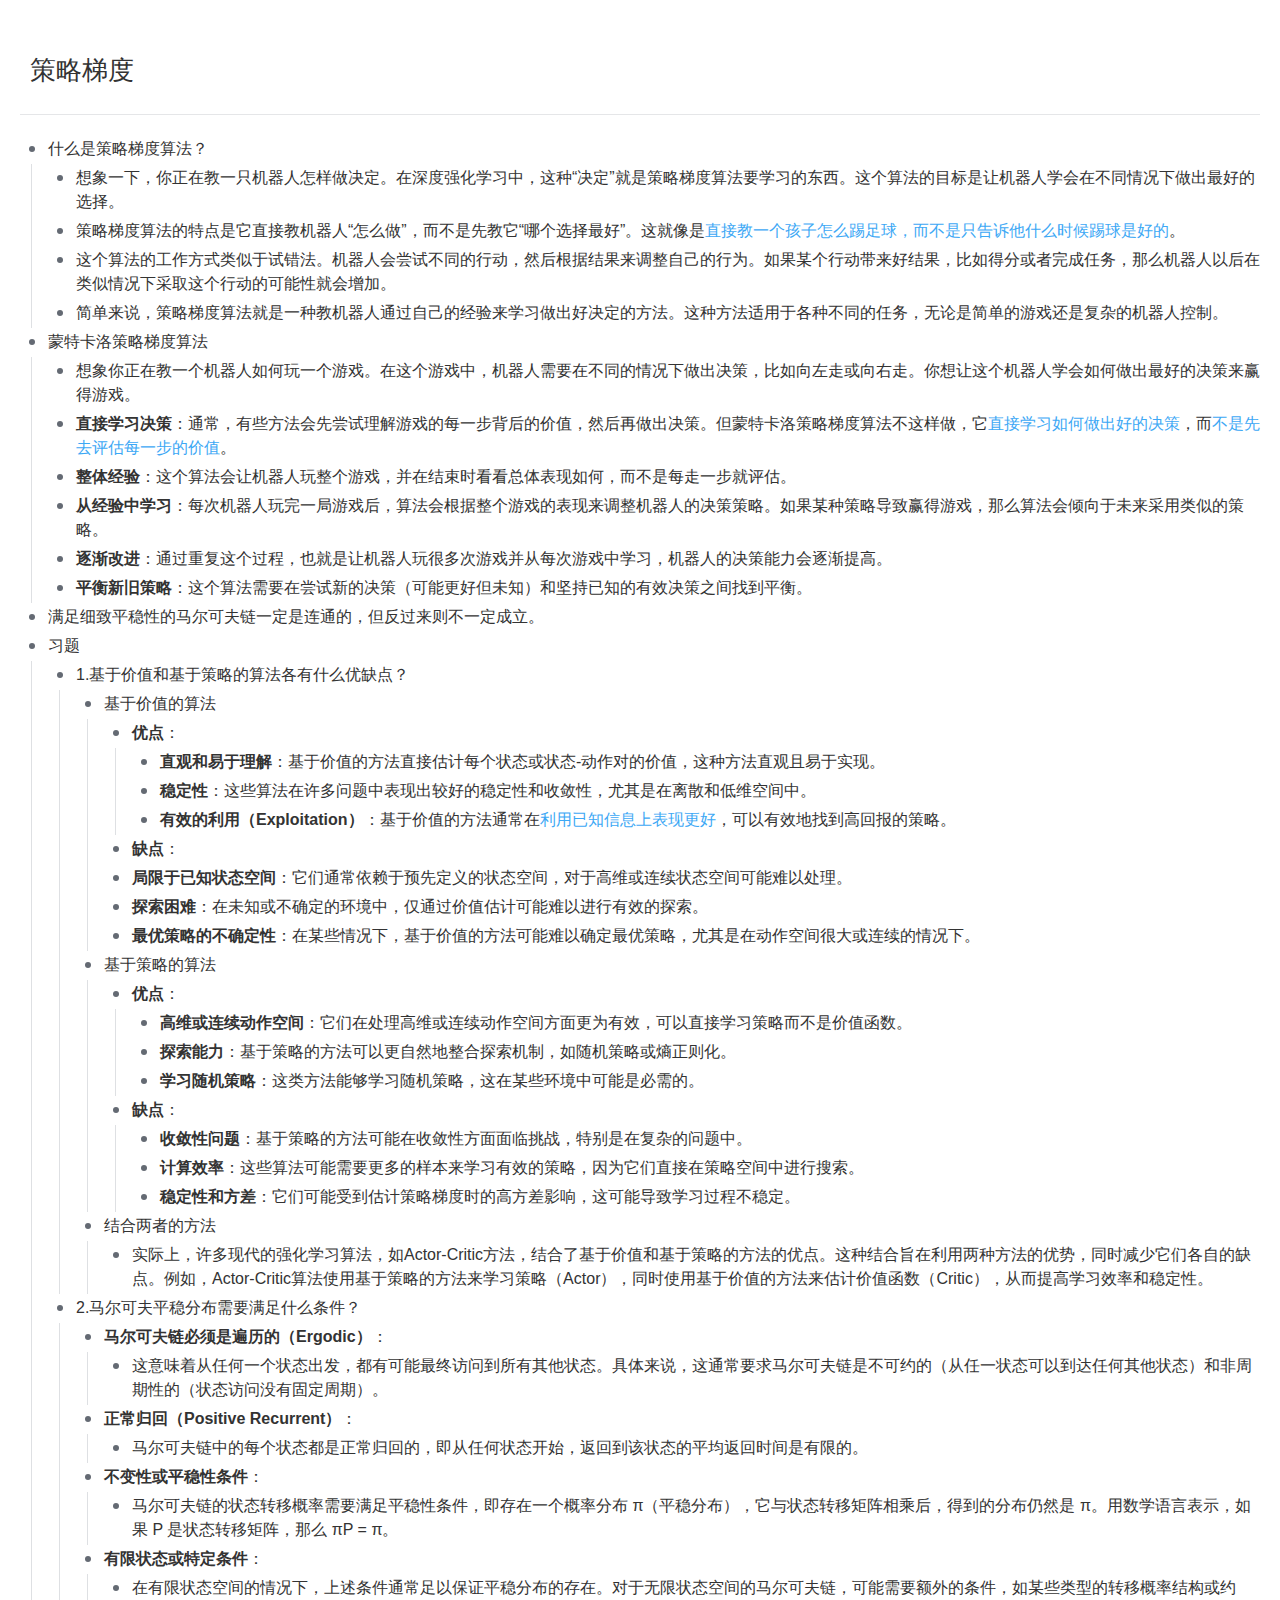
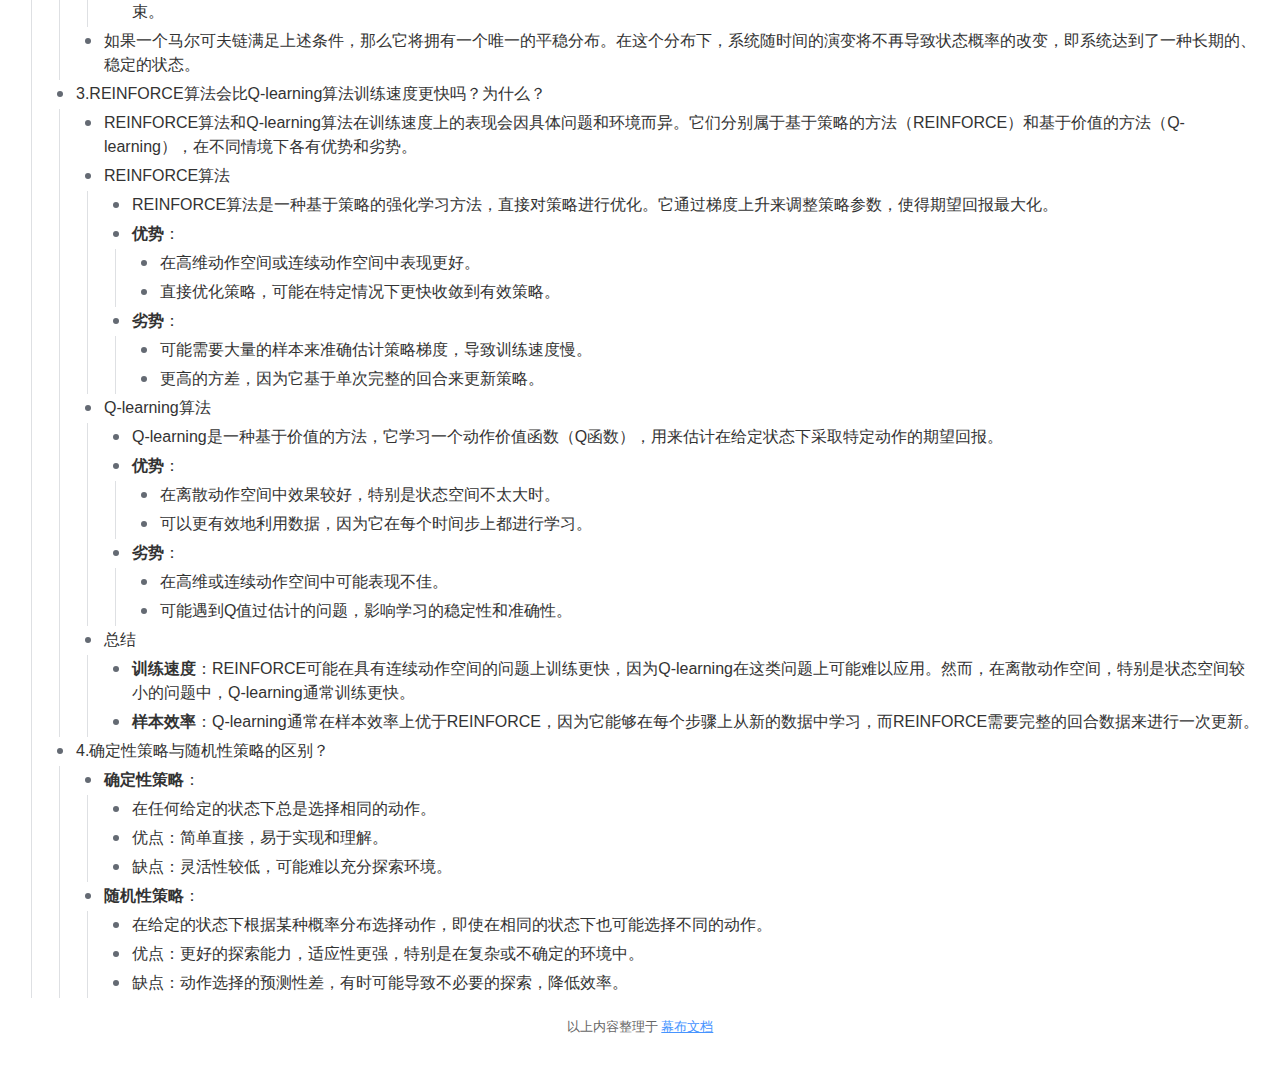
<file: 策略梯度.html>
<!DOCTYPE html>
    <html>
      <head>
        <meta charset="utf-8" />
        <meta content="IE=edge" http-equiv="X-UA-Compatible" />
        <meta http-equiv="Content-Type" content="text/html; charset=utf-8" />
        <meta content="width=device-width, initial-scale=1, maximum-scale=1" name="viewport" />
        <title>策略梯度</title>

        <style>
          html {
            margin: 0;
            padding: 0;
          }

          @font-face {
  font-family: 'mm-iconfont';
  src: url('[data-uri]') format('woff2'),
      url('[data-uri]') format('woff');
  font-weight: normal;
  font-style: normal;
  font-display: swap;
}

.mm-iconfont::before {
  font-family: 'mm-iconfont', sans-serif !important;
  font-size: 16px;
  font-style: normal;
  -webkit-font-smoothing: antialiased;
  -moz-osx-font-smoothing: grayscale;
}

          .mention[data-type='1']::before,
          .mention[data-type='3']::before,
          .mention[data-type='8']::before,
          .mention[data-type='11']::before,
          .mention[data-type='12']::before,
          .mention[data-type='15']::before,
          .mention[data-type='16']::before {
            content: '\e62f';
            display: inline-block;
            vertical-align: middle;
            margin-top: -4px;
            font-size: inherit;
          }
          .mention[data-type='3']::before {
            content: '\e62c';
          }
          .mention[data-type='8']::before {
            content: '\e62d';
          }
          .mention[data-type='11']::before {
            content: '\e62b';
          }
          .mention[data-type='12']::before {
            content: '\e62a';
          }
          .mention[data-type='15']::before {
            content: '\e62e';
          }
          .mention[data-type='22']::before {
            content: '\e602';
          }

          body {
            margin: 50px 20px;
            padding: 0;
            color: #333;
            font-family: 'Source Sans Pro', -apple-system, BlinkMacSystemFont, 'PingFang SC',
                  Helvetica, Arial, 'Microsoft YaHei', 微软雅黑, 黑体, Heiti, sans-serif,
                  SimSun, 宋体, serif,
                  'Apple Color Emoji', 'Segoe UI Emoji', 'Segoe UI Symbol', 'Noto Color Emoji';
          }

          body.narrow {
            max-width: 790px;
            margin-left: auto;
            margin-right: auto;
            padding-left: 20px;
            padding-right: 20px;
          }

          .title {
            min-height: 40px;
            padding-left: 10px;
            padding-bottom: 24px;
            margin-bottom: 20px;
            line-height: 40px;
            font-size: 26px;
            font-weight: 500;
            border-bottom: 1px solid #e5e6e8;
          }

          .node-list {
            margin: 0 0 0 28px;
            padding: 0;
            list-style: none;
          }

          .node {
            position: relative;
          }

          .node.drill-node > .content {
            margin-bottom: 15px;
            font-size: 20px;
            line-height: 28px;
          }

          .node.drill-node > .note {
            margin-bottom: 10px;
          }

          .content {
            min-height: 24px;
            padding-top: 2px;
            padding-bottom: 3px;
            line-height: 24px;
            font-size: 16px;
          }

          .note {
            position: relative;
            padding-bottom: 2px;
            line-height: 22px;
            font-size: 14px;
            color: #888;
            white-space: pre-wrap;
          }

          .content > *,
          .note > * {
            padding-top: 2px;
            padding-bottom: 2px;
          }

          .note:empty {
            padding-bottom: 0;
          }

          .node.finished .content,
          .node.finished .note {
            opacity: 0.5;
          }

          .node.finished > .content {
            text-decoration: line-through;
          }

          .heading1 > .content {
            min-height: 34px;
            line-height: 34px;
            font-size: 24px;
            font-weight: 500;
          }

          .heading2 > .content {
            min-height: 30px;
            line-height: 30px;
            font-size: 21px;
            font-weight: 500;
          }

          .heading3 > .content {
            min-height: 27px;
            line-height: 27px;
            font-size: 19px;
            font-weight: 500;
          }

          .mention {
            padding-left: 2px;
            padding-right: 2px;
            color: #5856d5;
            word-break: break-all;
            text-decoration: none;
          }

          .content-link {
            color: unset;
            opacity: 0.6;
            word-break: break-all;
          }

          .tag {
            text-decoration: underline;
            opacity: 0.6;
          }

          .bold {
            font-weight: bold;
          }

          .italic {
            font-style: italic;
          }

          .underline {
            text-decoration: underline;
          }

          .content .highlight-red,
          .highlight-red > .content > * {
            background-color: #fbbfbc;
          }

          .content .highlight-yellow,
          .highlight-yellow > .content > * {
            background-color: #f8e6ab;
          }

          .content .highlight-blue,
          .highlight-blue > .content > * {
            background-color: #bacefd;
          }

          .content .highlight-cyan,
          .highlight-cyan > .content > * {
            background-color: #a9efe6;
          }

          .content .highlight-pink,
          .highlight-pink > .content > * {
            background-color: #fdddef;
          }

          .content .highlight-olive,
          .highlight-olive > .content > * {
            background-color: #bbbfc4;
          }

          .content .highlight-grey,
          .highlight-grey > .content > * {
            background-color: #bbbfc4;
          }

          .text-color-red {
            color: #dc2d1e;
          }

          .text-color-yellow {
            color: #ffaf38;
          }

          .text-color-green {
            color: #75c940;
          }

          .text-color-blue {
            color: #3da8f5;
          }

          .text-color-purple {
            color: #797ec9;
          }

          .bullet {
            position: absolute;
            left: -25px;
            top: 5px;
            width: 18px;
            height: 18px;
            border-radius: 9px;
          }

          .node.collapsed > .bullet {
            background-color: #dee0e3;
          }

          .heading1 > .bullet {
            top: 10px;
          }

          .heading2 > .bullet {
            top: 8px;
          }

          .heading3 > .bullet {
            top: 6px;
          }

          .bullet-dot {
            position: absolute;
            left: 6px;
            top: 6px;
            width: 6px;
            height: 6px;
            background-color: rgb(100, 106, 115);
            border-radius: 3px;
          }

          .image-list {
            position: relative;
            margin: 0;
            padding: 0;
            list-style: none;
          }

          .image-item {
            padding-top: 2px;
            padding-bottom: 8px;
          }

          .image {
            display: block;
            max-width: 100%;
          }

          .children {
            position: relative;
          }

          .note::before,
          .image-list::before,
          .children::before {
            content: "";
            position: absolute;
            top: 0;
            left: -17px;
            width: 1px;
            height: 100%;
            background-color: #dee0e3;
          }

          .node.drill-node > .note::before,
          .node.drill-node > .image-list::before,
          .node.drill-node > .children::before,
          body.noline .note::before,
          body.noline .image-list::before,
          body.noline .children::before {
            display: none;
          }

          .node.drill-node > .note,
          .node.drill-node > .content,
          .node.drill-node > .image-list,
          .node.drill-node > .children {
            margin-left: 10px;
          }

          body.noline .node-list {
            margin-right: 20px;
          }

          .publish {
            margin-top: 20px;
            text-align: center;
            font-size: 13px;
            color: #666;
          }

          .publish-link {
            color: #4694FF;
          }

          .node .mention.mm-iconfont::before {
            content: '\e601';
          }

          .node .mention.mm-iconfont {
             color: #5856d5;
          }

          @media print {
            body {
              margin-top: 0;
              margin-bottom: 0;
            }
          }

          @page {
            margin-left: 0.25in;
            margin-right: 0.25in;
            margin-top: 0.5in;
            margin-bottom: 0.5in;
          }
        </style>
        <style>
        @font-face{font-family:KaTeX_AMS;src:url(fonts/KaTeX_AMS-Regular.woff2) format("woff2"),url(fonts/KaTeX_AMS-Regular.woff) format("woff"),url(fonts/KaTeX_AMS-Regular.ttf) format("truetype");font-weight:400;font-style:normal}@font-face{font-family:KaTeX_Caligraphic;src:url(fonts/KaTeX_Caligraphic-Bold.woff2) format("woff2"),url(fonts/KaTeX_Caligraphic-Bold.woff) format("woff"),url(fonts/KaTeX_Caligraphic-Bold.ttf) format("truetype");font-weight:700;font-style:normal}@font-face{font-family:KaTeX_Caligraphic;src:url(fonts/KaTeX_Caligraphic-Regular.woff2) format("woff2"),url(fonts/KaTeX_Caligraphic-Regular.woff) format("woff"),url(fonts/KaTeX_Caligraphic-Regular.ttf) format("truetype");font-weight:400;font-style:normal}@font-face{font-family:KaTeX_Fraktur;src:url(fonts/KaTeX_Fraktur-Bold.woff2) format("woff2"),url(fonts/KaTeX_Fraktur-Bold.woff) format("woff"),url(fonts/KaTeX_Fraktur-Bold.ttf) format("truetype");font-weight:700;font-style:normal}@font-face{font-family:KaTeX_Fraktur;src:url(fonts/KaTeX_Fraktur-Regular.woff2) format("woff2"),url(fonts/KaTeX_Fraktur-Regular.woff) format("woff"),url(fonts/KaTeX_Fraktur-Regular.ttf) format("truetype");font-weight:400;font-style:normal}@font-face{font-family:KaTeX_Main;src:url(fonts/KaTeX_Main-Bold.woff2) format("woff2"),url(fonts/KaTeX_Main-Bold.woff) format("woff"),url(fonts/KaTeX_Main-Bold.ttf) format("truetype");font-weight:700;font-style:normal}@font-face{font-family:KaTeX_Main;src:url(fonts/KaTeX_Main-BoldItalic.woff2) format("woff2"),url(fonts/KaTeX_Main-BoldItalic.woff) format("woff"),url(fonts/KaTeX_Main-BoldItalic.ttf) format("truetype");font-weight:700;font-style:italic}@font-face{font-family:KaTeX_Main;src:url(fonts/KaTeX_Main-Italic.woff2) format("woff2"),url(fonts/KaTeX_Main-Italic.woff) format("woff"),url(fonts/KaTeX_Main-Italic.ttf) format("truetype");font-weight:400;font-style:italic}@font-face{font-family:KaTeX_Main;src:url(fonts/KaTeX_Main-Regular.woff2) format("woff2"),url(fonts/KaTeX_Main-Regular.woff) format("woff"),url(fonts/KaTeX_Main-Regular.ttf) format("truetype");font-weight:400;font-style:normal}@font-face{font-family:KaTeX_Math;src:url(fonts/KaTeX_Math-BoldItalic.woff2) format("woff2"),url(fonts/KaTeX_Math-BoldItalic.woff) format("woff"),url(fonts/KaTeX_Math-BoldItalic.ttf) format("truetype");font-weight:700;font-style:italic}@font-face{font-family:KaTeX_Math;src:url(fonts/KaTeX_Math-Italic.woff2) format("woff2"),url(fonts/KaTeX_Math-Italic.woff) format("woff"),url(fonts/KaTeX_Math-Italic.ttf) format("truetype");font-weight:400;font-style:italic}@font-face{font-family:"KaTeX_SansSerif";src:url(fonts/KaTeX_SansSerif-Bold.woff2) format("woff2"),url(fonts/KaTeX_SansSerif-Bold.woff) format("woff"),url(fonts/KaTeX_SansSerif-Bold.ttf) format("truetype");font-weight:700;font-style:normal}@font-face{font-family:"KaTeX_SansSerif";src:url(fonts/KaTeX_SansSerif-Italic.woff2) format("woff2"),url(fonts/KaTeX_SansSerif-Italic.woff) format("woff"),url(fonts/KaTeX_SansSerif-Italic.ttf) format("truetype");font-weight:400;font-style:italic}@font-face{font-family:"KaTeX_SansSerif";src:url(fonts/KaTeX_SansSerif-Regular.woff2) format("woff2"),url(fonts/KaTeX_SansSerif-Regular.woff) format("woff"),url(fonts/KaTeX_SansSerif-Regular.ttf) format("truetype");font-weight:400;font-style:normal}@font-face{font-family:KaTeX_Script;src:url(fonts/KaTeX_Script-Regular.woff2) format("woff2"),url(fonts/KaTeX_Script-Regular.woff) format("woff"),url(fonts/KaTeX_Script-Regular.ttf) format("truetype");font-weight:400;font-style:normal}@font-face{font-family:KaTeX_Size1;src:url(fonts/KaTeX_Size1-Regular.woff2) format("woff2"),url(fonts/KaTeX_Size1-Regular.woff) format("woff"),url(fonts/KaTeX_Size1-Regular.ttf) format("truetype");font-weight:400;font-style:normal}@font-face{font-family:KaTeX_Size2;src:url(fonts/KaTeX_Size2-Regular.woff2) format("woff2"),url(fonts/KaTeX_Size2-Regular.woff) format("woff"),url(fonts/KaTeX_Size2-Regular.ttf) format("truetype");font-weight:400;font-style:normal}@font-face{font-family:KaTeX_Size3;src:url(fonts/KaTeX_Size3-Regular.woff2) format("woff2"),url(fonts/KaTeX_Size3-Regular.woff) format("woff"),url(fonts/KaTeX_Size3-Regular.ttf) format("truetype");font-weight:400;font-style:normal}@font-face{font-family:KaTeX_Size4;src:url(fonts/KaTeX_Size4-Regular.woff2) format("woff2"),url(fonts/KaTeX_Size4-Regular.woff) format("woff"),url(fonts/KaTeX_Size4-Regular.ttf) format("truetype");font-weight:400;font-style:normal}@font-face{font-family:KaTeX_Typewriter;src:url(fonts/KaTeX_Typewriter-Regular.woff2) format("woff2"),url(fonts/KaTeX_Typewriter-Regular.woff) format("woff"),url(fonts/KaTeX_Typewriter-Regular.ttf) format("truetype");font-weight:400;font-style:normal}.katex{font:normal 1.21em KaTeX_Main,Times New Roman,serif;line-height:1.2;text-indent:0;text-rendering:auto;border-color:currentColor}.katex *{-ms-high-contrast-adjust:none!important}.katex .katex-version:after{content:"0.12.0"}.katex .katex-mathml{position:absolute;clip:rect(1px,1px,1px,1px);padding:0;border:0;height:1px;width:1px;overflow:hidden}.katex .katex-html>.newline{display:block}.katex .base{position:relative;white-space:nowrap;width:min-content}.katex .base,.katex .strut{display:inline-block}.katex .textbf{font-weight:700}.katex .textit{font-style:italic}.katex .textrm{font-family:KaTeX_Main}.katex .textsf{font-family:KaTeX_SansSerif}.katex .texttt{font-family:KaTeX_Typewriter}.katex .mathnormal{font-family:KaTeX_Math;font-style:italic}.katex .mathit{font-family:KaTeX_Main;font-style:italic}.katex .mathrm{font-style:normal}.katex .mathbf{font-family:KaTeX_Main;font-weight:700}.katex .boldsymbol{font-family:KaTeX_Math;font-weight:700;font-style:italic}.katex .amsrm,.katex .mathbb,.katex .textbb{font-family:KaTeX_AMS}.katex .mathcal{font-family:KaTeX_Caligraphic}.katex .mathfrak,.katex .textfrak{font-family:KaTeX_Fraktur}.katex .mathtt{font-family:KaTeX_Typewriter}.katex .mathscr,.katex .textscr{font-family:KaTeX_Script}.katex .mathsf,.katex .textsf{font-family:KaTeX_SansSerif}.katex .mathboldsf,.katex .textboldsf{font-family:KaTeX_SansSerif;font-weight:700}.katex .mathitsf,.katex .textitsf{font-family:KaTeX_SansSerif;font-style:italic}.katex .mainrm{font-family:KaTeX_Main;font-style:normal}.katex .vlist-t{display:inline-table;table-layout:fixed;border-collapse:collapse}.katex .vlist-r{display:table-row}.katex .vlist{display:table-cell;vertical-align:bottom;position:relative}.katex .vlist>span{display:block;height:0;position:relative}.katex .vlist>span>span{display:inline-block}.katex .vlist>span>.pstrut{overflow:hidden;width:0}.katex .vlist-t2{margin-right:-2px}.katex .vlist-s{display:table-cell;vertical-align:bottom;font-size:1px;width:2px;min-width:2px}.katex .vbox{-ms-flex-direction:column;flex-direction:column;align-items:baseline}.katex .hbox,.katex .vbox{display:-ms-inline-flexbox;display:inline-flex}.katex .hbox{-ms-flex-direction:row;flex-direction:row;width:100%}.katex .thinbox{display:inline-flex;flex-direction:row;width:0;max-width:0}.katex .msupsub{text-align:left}.katex .mfrac>span>span{text-align:center}.katex .mfrac .frac-line{display:inline-block;width:100%;border-bottom-style:solid}.katex .hdashline,.katex .hline,.katex .mfrac .frac-line,.katex .overline .overline-line,.katex .rule,.katex .underline .underline-line{min-height:1px}.katex .mspace{display:inline-block}.katex .clap,.katex .llap,.katex .rlap{width:0;position:relative}.katex .clap>.inner,.katex .llap>.inner,.katex .rlap>.inner{position:absolute}.katex .clap>.fix,.katex .llap>.fix,.katex .rlap>.fix{display:inline-block}.katex .llap>.inner{right:0}.katex .clap>.inner,.katex .rlap>.inner{left:0}.katex .clap>.inner>span{margin-left:-50%;margin-right:50%}.katex .rule{display:inline-block;border:0 solid;position:relative}.katex .hline,.katex .overline .overline-line,.katex .underline .underline-line{display:inline-block;width:100%;border-bottom-style:solid}.katex .hdashline{display:inline-block;width:100%;border-bottom-style:dashed}.katex .sqrt>.root{margin-left:.27777778em;margin-right:-.55555556em}.katex .fontsize-ensurer.reset-size1.size1,.katex .sizing.reset-size1.size1{font-size:1em}.katex .fontsize-ensurer.reset-size1.size2,.katex .sizing.reset-size1.size2{font-size:1.2em}.katex .fontsize-ensurer.reset-size1.size3,.katex .sizing.reset-size1.size3{font-size:1.4em}.katex .fontsize-ensurer.reset-size1.size4,.katex .sizing.reset-size1.size4{font-size:1.6em}.katex .fontsize-ensurer.reset-size1.size5,.katex .sizing.reset-size1.size5{font-size:1.8em}.katex .fontsize-ensurer.reset-size1.size6,.katex .sizing.reset-size1.size6{font-size:2em}.katex .fontsize-ensurer.reset-size1.size7,.katex .sizing.reset-size1.size7{font-size:2.4em}.katex .fontsize-ensurer.reset-size1.size8,.katex .sizing.reset-size1.size8{font-size:2.88em}.katex .fontsize-ensurer.reset-size1.size9,.katex .sizing.reset-size1.size9{font-size:3.456em}.katex .fontsize-ensurer.reset-size1.size10,.katex .sizing.reset-size1.size10{font-size:4.148em}.katex .fontsize-ensurer.reset-size1.size11,.katex .sizing.reset-size1.size11{font-size:4.976em}.katex .fontsize-ensurer.reset-size2.size1,.katex .sizing.reset-size2.size1{font-size:.83333333em}.katex .fontsize-ensurer.reset-size2.size2,.katex .sizing.reset-size2.size2{font-size:1em}.katex .fontsize-ensurer.reset-size2.size3,.katex .sizing.reset-size2.size3{font-size:1.16666667em}.katex .fontsize-ensurer.reset-size2.size4,.katex .sizing.reset-size2.size4{font-size:1.33333333em}.katex .fontsize-ensurer.reset-size2.size5,.katex .sizing.reset-size2.size5{font-size:1.5em}.katex .fontsize-ensurer.reset-size2.size6,.katex .sizing.reset-size2.size6{font-size:1.66666667em}.katex .fontsize-ensurer.reset-size2.size7,.katex .sizing.reset-size2.size7{font-size:2em}.katex .fontsize-ensurer.reset-size2.size8,.katex .sizing.reset-size2.size8{font-size:2.4em}.katex .fontsize-ensurer.reset-size2.size9,.katex .sizing.reset-size2.size9{font-size:2.88em}.katex .fontsize-ensurer.reset-size2.size10,.katex .sizing.reset-size2.size10{font-size:3.45666667em}.katex .fontsize-ensurer.reset-size2.size11,.katex .sizing.reset-size2.size11{font-size:4.14666667em}.katex .fontsize-ensurer.reset-size3.size1,.katex .sizing.reset-size3.size1{font-size:.71428571em}.katex .fontsize-ensurer.reset-size3.size2,.katex .sizing.reset-size3.size2{font-size:.85714286em}.katex .fontsize-ensurer.reset-size3.size3,.katex .sizing.reset-size3.size3{font-size:1em}.katex .fontsize-ensurer.reset-size3.size4,.katex .sizing.reset-size3.size4{font-size:1.14285714em}.katex .fontsize-ensurer.reset-size3.size5,.katex .sizing.reset-size3.size5{font-size:1.28571429em}.katex .fontsize-ensurer.reset-size3.size6,.katex .sizing.reset-size3.size6{font-size:1.42857143em}.katex .fontsize-ensurer.reset-size3.size7,.katex .sizing.reset-size3.size7{font-size:1.71428571em}.katex .fontsize-ensurer.reset-size3.size8,.katex .sizing.reset-size3.size8{font-size:2.05714286em}.katex .fontsize-ensurer.reset-size3.size9,.katex .sizing.reset-size3.size9{font-size:2.46857143em}.katex .fontsize-ensurer.reset-size3.size10,.katex .sizing.reset-size3.size10{font-size:2.96285714em}.katex .fontsize-ensurer.reset-size3.size11,.katex .sizing.reset-size3.size11{font-size:3.55428571em}.katex .fontsize-ensurer.reset-size4.size1,.katex .sizing.reset-size4.size1{font-size:.625em}.katex .fontsize-ensurer.reset-size4.size2,.katex .sizing.reset-size4.size2{font-size:.75em}.katex .fontsize-ensurer.reset-size4.size3,.katex .sizing.reset-size4.size3{font-size:.875em}.katex .fontsize-ensurer.reset-size4.size4,.katex .sizing.reset-size4.size4{font-size:1em}.katex .fontsize-ensurer.reset-size4.size5,.katex .sizing.reset-size4.size5{font-size:1.125em}.katex .fontsize-ensurer.reset-size4.size6,.katex .sizing.reset-size4.size6{font-size:1.25em}.katex .fontsize-ensurer.reset-size4.size7,.katex .sizing.reset-size4.size7{font-size:1.5em}.katex .fontsize-ensurer.reset-size4.size8,.katex .sizing.reset-size4.size8{font-size:1.8em}.katex .fontsize-ensurer.reset-size4.size9,.katex .sizing.reset-size4.size9{font-size:2.16em}.katex .fontsize-ensurer.reset-size4.size10,.katex .sizing.reset-size4.size10{font-size:2.5925em}.katex .fontsize-ensurer.reset-size4.size11,.katex .sizing.reset-size4.size11{font-size:3.11em}.katex .fontsize-ensurer.reset-size5.size1,.katex .sizing.reset-size5.size1{font-size:.55555556em}.katex .fontsize-ensurer.reset-size5.size2,.katex .sizing.reset-size5.size2{font-size:.66666667em}.katex .fontsize-ensurer.reset-size5.size3,.katex .sizing.reset-size5.size3{font-size:.77777778em}.katex .fontsize-ensurer.reset-size5.size4,.katex .sizing.reset-size5.size4{font-size:.88888889em}.katex .fontsize-ensurer.reset-size5.size5,.katex .sizing.reset-size5.size5{font-size:1em}.katex .fontsize-ensurer.reset-size5.size6,.katex .sizing.reset-size5.size6{font-size:1.11111111em}.katex .fontsize-ensurer.reset-size5.size7,.katex .sizing.reset-size5.size7{font-size:1.33333333em}.katex .fontsize-ensurer.reset-size5.size8,.katex .sizing.reset-size5.size8{font-size:1.6em}.katex .fontsize-ensurer.reset-size5.size9,.katex .sizing.reset-size5.size9{font-size:1.92em}.katex .fontsize-ensurer.reset-size5.size10,.katex .sizing.reset-size5.size10{font-size:2.30444444em}.katex .fontsize-ensurer.reset-size5.size11,.katex .sizing.reset-size5.size11{font-size:2.76444444em}.katex .fontsize-ensurer.reset-size6.size1,.katex .sizing.reset-size6.size1{font-size:.5em}.katex .fontsize-ensurer.reset-size6.size2,.katex .sizing.reset-size6.size2{font-size:.6em}.katex .fontsize-ensurer.reset-size6.size3,.katex .sizing.reset-size6.size3{font-size:.7em}.katex .fontsize-ensurer.reset-size6.size4,.katex .sizing.reset-size6.size4{font-size:.8em}.katex .fontsize-ensurer.reset-size6.size5,.katex .sizing.reset-size6.size5{font-size:.9em}.katex .fontsize-ensurer.reset-size6.size6,.katex .sizing.reset-size6.size6{font-size:1em}.katex .fontsize-ensurer.reset-size6.size7,.katex .sizing.reset-size6.size7{font-size:1.2em}.katex .fontsize-ensurer.reset-size6.size8,.katex .sizing.reset-size6.size8{font-size:1.44em}.katex .fontsize-ensurer.reset-size6.size9,.katex .sizing.reset-size6.size9{font-size:1.728em}.katex .fontsize-ensurer.reset-size6.size10,.katex .sizing.reset-size6.size10{font-size:2.074em}.katex .fontsize-ensurer.reset-size6.size11,.katex .sizing.reset-size6.size11{font-size:2.488em}.katex .fontsize-ensurer.reset-size7.size1,.katex .sizing.reset-size7.size1{font-size:.41666667em}.katex .fontsize-ensurer.reset-size7.size2,.katex .sizing.reset-size7.size2{font-size:.5em}.katex .fontsize-ensurer.reset-size7.size3,.katex .sizing.reset-size7.size3{font-size:.58333333em}.katex .fontsize-ensurer.reset-size7.size4,.katex .sizing.reset-size7.size4{font-size:.66666667em}.katex .fontsize-ensurer.reset-size7.size5,.katex .sizing.reset-size7.size5{font-size:.75em}.katex .fontsize-ensurer.reset-size7.size6,.katex .sizing.reset-size7.size6{font-size:.83333333em}.katex .fontsize-ensurer.reset-size7.size7,.katex .sizing.reset-size7.size7{font-size:1em}.katex .fontsize-ensurer.reset-size7.size8,.katex .sizing.reset-size7.size8{font-size:1.2em}.katex .fontsize-ensurer.reset-size7.size9,.katex .sizing.reset-size7.size9{font-size:1.44em}.katex .fontsize-ensurer.reset-size7.size10,.katex .sizing.reset-size7.size10{font-size:1.72833333em}.katex .fontsize-ensurer.reset-size7.size11,.katex .sizing.reset-size7.size11{font-size:2.07333333em}.katex .fontsize-ensurer.reset-size8.size1,.katex .sizing.reset-size8.size1{font-size:.34722222em}.katex .fontsize-ensurer.reset-size8.size2,.katex .sizing.reset-size8.size2{font-size:.41666667em}.katex .fontsize-ensurer.reset-size8.size3,.katex .sizing.reset-size8.size3{font-size:.48611111em}.katex .fontsize-ensurer.reset-size8.size4,.katex .sizing.reset-size8.size4{font-size:.55555556em}.katex .fontsize-ensurer.reset-size8.size5,.katex .sizing.reset-size8.size5{font-size:.625em}.katex .fontsize-ensurer.reset-size8.size6,.katex .sizing.reset-size8.size6{font-size:.69444444em}.katex .fontsize-ensurer.reset-size8.size7,.katex .sizing.reset-size8.size7{font-size:.83333333em}.katex .fontsize-ensurer.reset-size8.size8,.katex .sizing.reset-size8.size8{font-size:1em}.katex .fontsize-ensurer.reset-size8.size9,.katex .sizing.reset-size8.size9{font-size:1.2em}.katex .fontsize-ensurer.reset-size8.size10,.katex .sizing.reset-size8.size10{font-size:1.44027778em}.katex .fontsize-ensurer.reset-size8.size11,.katex .sizing.reset-size8.size11{font-size:1.72777778em}.katex .fontsize-ensurer.reset-size9.size1,.katex .sizing.reset-size9.size1{font-size:.28935185em}.katex .fontsize-ensurer.reset-size9.size2,.katex .sizing.reset-size9.size2{font-size:.34722222em}.katex .fontsize-ensurer.reset-size9.size3,.katex .sizing.reset-size9.size3{font-size:.40509259em}.katex .fontsize-ensurer.reset-size9.size4,.katex .sizing.reset-size9.size4{font-size:.46296296em}.katex .fontsize-ensurer.reset-size9.size5,.katex .sizing.reset-size9.size5{font-size:.52083333em}.katex .fontsize-ensurer.reset-size9.size6,.katex .sizing.reset-size9.size6{font-size:.5787037em}.katex .fontsize-ensurer.reset-size9.size7,.katex .sizing.reset-size9.size7{font-size:.69444444em}.katex .fontsize-ensurer.reset-size9.size8,.katex .sizing.reset-size9.size8{font-size:.83333333em}.katex .fontsize-ensurer.reset-size9.size9,.katex .sizing.reset-size9.size9{font-size:1em}.katex .fontsize-ensurer.reset-size9.size10,.katex .sizing.reset-size9.size10{font-size:1.20023148em}.katex .fontsize-ensurer.reset-size9.size11,.katex .sizing.reset-size9.size11{font-size:1.43981481em}.katex .fontsize-ensurer.reset-size10.size1,.katex .sizing.reset-size10.size1{font-size:.24108004em}.katex .fontsize-ensurer.reset-size10.size2,.katex .sizing.reset-size10.size2{font-size:.28929605em}.katex .fontsize-ensurer.reset-size10.size3,.katex .sizing.reset-size10.size3{font-size:.33751205em}.katex .fontsize-ensurer.reset-size10.size4,.katex .sizing.reset-size10.size4{font-size:.38572806em}.katex .fontsize-ensurer.reset-size10.size5,.katex .sizing.reset-size10.size5{font-size:.43394407em}.katex .fontsize-ensurer.reset-size10.size6,.katex .sizing.reset-size10.size6{font-size:.48216008em}.katex .fontsize-ensurer.reset-size10.size7,.katex .sizing.reset-size10.size7{font-size:.57859209em}.katex .fontsize-ensurer.reset-size10.size8,.katex .sizing.reset-size10.size8{font-size:.69431051em}.katex .fontsize-ensurer.reset-size10.size9,.katex .sizing.reset-size10.size9{font-size:.83317261em}.katex .fontsize-ensurer.reset-size10.size10,.katex .sizing.reset-size10.size10{font-size:1em}.katex .fontsize-ensurer.reset-size10.size11,.katex .sizing.reset-size10.size11{font-size:1.19961427em}.katex .fontsize-ensurer.reset-size11.size1,.katex .sizing.reset-size11.size1{font-size:.20096463em}.katex .fontsize-ensurer.reset-size11.size2,.katex .sizing.reset-size11.size2{font-size:.24115756em}.katex .fontsize-ensurer.reset-size11.size3,.katex .sizing.reset-size11.size3{font-size:.28135048em}.katex .fontsize-ensurer.reset-size11.size4,.katex .sizing.reset-size11.size4{font-size:.32154341em}.katex .fontsize-ensurer.reset-size11.size5,.katex .sizing.reset-size11.size5{font-size:.36173633em}.katex .fontsize-ensurer.reset-size11.size6,.katex .sizing.reset-size11.size6{font-size:.40192926em}.katex .fontsize-ensurer.reset-size11.size7,.katex .sizing.reset-size11.size7{font-size:.48231511em}.katex .fontsize-ensurer.reset-size11.size8,.katex .sizing.reset-size11.size8{font-size:.57877814em}.katex .fontsize-ensurer.reset-size11.size9,.katex .sizing.reset-size11.size9{font-size:.69453376em}.katex .fontsize-ensurer.reset-size11.size10,.katex .sizing.reset-size11.size10{font-size:.83360129em}.katex .fontsize-ensurer.reset-size11.size11,.katex .sizing.reset-size11.size11{font-size:1em}.katex .delimsizing.size1{font-family:KaTeX_Size1}.katex .delimsizing.size2{font-family:KaTeX_Size2}.katex .delimsizing.size3{font-family:KaTeX_Size3}.katex .delimsizing.size4{font-family:KaTeX_Size4}.katex .delimsizing.mult .delim-size1>span{font-family:KaTeX_Size1}.katex .delimsizing.mult .delim-size4>span{font-family:KaTeX_Size4}.katex .nulldelimiter{display:inline-block;width:.12em}.katex .delimcenter,.katex .op-symbol{position:relative}.katex .op-symbol.small-op{font-family:KaTeX_Size1}.katex .op-symbol.large-op{font-family:KaTeX_Size2}.katex .op-limits>.vlist-t{text-align:center}.katex .accent>.vlist-t{text-align:center}.katex .accent .accent-body{position:relative}.katex .accent .accent-body:not(.accent-full){width:0}.katex .overlay{display:block}.katex .mtable .vertical-separator{display:inline-block;min-width:1px}.katex .mtable .arraycolsep{display:inline-block}.katex .mtable .col-align-c>.vlist-t{text-align:center}.katex .mtable .col-align-l>.vlist-t{text-align:left}.katex .mtable .col-align-r>.vlist-t{text-align:right}.katex .svg-align{text-align:left}.katex svg{display:block;position:absolute;width:100%;height:inherit;fill:currentColor;stroke:currentColor;fill-rule:nonzero;fill-opacity:1;stroke-width:1;stroke-linecap:butt;stroke-linejoin:miter;stroke-miterlimit:4;stroke-dasharray:none;stroke-dashoffset:0;stroke-opacity:1}.katex svg path{stroke:none}.katex img{border-style:none;min-width:0;min-height:0;max-width:none;max-height:none}.katex .stretchy{width:100%;display:block;position:relative;overflow:hidden}.katex .stretchy:after,.katex .stretchy:before{content:""}.katex .hide-tail{width:100%;position:relative;overflow:hidden}.katex .halfarrow-left{position:absolute;left:0;width:50.2%;overflow:hidden}.katex .halfarrow-right{position:absolute;right:0;width:50.2%;overflow:hidden}.katex .brace-left{position:absolute;left:0;width:25.1%;overflow:hidden}.katex .brace-center{position:absolute;left:25%;width:50%;overflow:hidden}.katex .brace-right{position:absolute;right:0;width:25.1%;overflow:hidden}.katex .x-arrow-pad{padding:0 .5em}.katex .mover,.katex .munder,.katex .x-arrow{text-align:center}.katex .boxpad{padding:0 .3em}.katex .fbox,.katex .fcolorbox{box-sizing:border-box;border:.04em solid}.katex .cancel-pad{padding:0 .2em}.katex .cancel-lap{margin-left:-.2em;margin-right:-.2em}.katex .sout{border-bottom-style:solid;border-bottom-width:.08em}.katex-display{display:block;margin:1em 0;text-align:center}.katex-display>.katex{display:block;text-align:center;white-space:nowrap}.katex-display>.katex>.katex-html{display:block;position:relative}.katex-display>.katex>.katex-html>.tag{position:absolute;right:0}.katex-display.leqno>.katex>.katex-html>.tag{left:0;right:auto}.katex-display.fleqn>.katex{text-align:left;padding-left:2em}
        </style>
      </head>
      <body >
        <div class="title">策略梯度</div>
        <ul class="node-list">
    <li class="node">
    <div class="bullet">
    <div class="bullet-dot"></div>
  </div>
    <div class="content mm-editor" ><span>什么是策略梯度算法？</span></div>
    
    
    <div class="children"><ul class="node-list">
    <li class="node">
    <div class="bullet">
    <div class="bullet-dot"></div>
  </div>
    <div class="content mm-editor" ><span>想象一下，你正在教一只机器人怎样做决定。在深度强化学习中，这种“决定”就是策略梯度算法要学习的东西。这个算法的目标是让机器人学会在不同情况下做出最好的选择。</span></div>
    
    
    
  </li>
<li class="node">
    <div class="bullet">
    <div class="bullet-dot"></div>
  </div>
    <div class="content mm-editor" ><span>策略梯度算法的特点是它直接教机器人“怎么做”，而不是先教它“哪个选择最好”。这就像是</span><span class=" text-color-blue">直接教一个孩子怎么踢足球，而不是只告诉他什么时候踢球是好的</span><span>。</span></div>
    
    
    
  </li>
<li class="node">
    <div class="bullet">
    <div class="bullet-dot"></div>
  </div>
    <div class="content mm-editor" ><span>这个算法的工作方式类似于试错法。机器人会尝试不同的行动，然后根据结果来调整自己的行为。如果某个行动带来好结果，比如得分或者完成任务，那么机器人以后在类似情况下采取这个行动的可能性就会增加。</span></div>
    
    
    
  </li>
<li class="node">
    <div class="bullet">
    <div class="bullet-dot"></div>
  </div>
    <div class="content mm-editor" ><span>简单来说，策略梯度算法就是一种教机器人通过自己的经验来学习做出好决定的方法。这种方法适用于各种不同的任务，无论是简单的游戏还是复杂的机器人控制。</span></div>
    
    
    
  </li>
  </ul></div>
  </li>
<li class="node">
    <div class="bullet">
    <div class="bullet-dot"></div>
  </div>
    <div class="content mm-editor" ><span>蒙特卡洛策略梯度算法</span></div>
    
    
    <div class="children"><ul class="node-list">
    <li class="node">
    <div class="bullet">
    <div class="bullet-dot"></div>
  </div>
    <div class="content mm-editor" ><span>想象你正在教一个机器人如何玩一个游戏。在这个游戏中，机器人需要在不同的情况下做出决策，比如向左走或向右走。你想让这个机器人学会如何做出最好的决策来赢得游戏。</span></div>
    
    
    
  </li>
<li class="node">
    <div class="bullet">
    <div class="bullet-dot"></div>
  </div>
    <div class="content mm-editor" ><span class="bold">直接学习决策</span><span>：通常，有些方法会先尝试理解游戏的每一步背后的价值，然后再做出决策。但蒙特卡洛策略梯度算法不这样做，它</span><span class=" text-color-blue">直接学习如何做出好的决策</span><span>，而</span><span class=" text-color-blue">不是先去评估每一步的价值</span><span>。</span></div>
    
    
    
  </li>
<li class="node">
    <div class="bullet">
    <div class="bullet-dot"></div>
  </div>
    <div class="content mm-editor" ><span class="bold">整体经验</span><span>：这个算法会让机器人玩整个游戏，并在结束时看看总体表现如何，而不是每走一步就评估。</span></div>
    
    
    
  </li>
<li class="node">
    <div class="bullet">
    <div class="bullet-dot"></div>
  </div>
    <div class="content mm-editor" ><span class="bold">从经验中学习</span><span>：每次机器人玩完一局游戏后，算法会根据整个游戏的表现来调整机器人的决策策略。如果某种策略导致赢得游戏，那么算法会倾向于未来采用类似的策略。</span></div>
    
    
    
  </li>
<li class="node">
    <div class="bullet">
    <div class="bullet-dot"></div>
  </div>
    <div class="content mm-editor" ><span class="bold">逐渐改进</span><span>：通过重复这个过程，也就是让机器人玩很多次游戏并从每次游戏中学习，机器人的决策能力会逐渐提高。</span></div>
    
    
    
  </li>
<li class="node">
    <div class="bullet">
    <div class="bullet-dot"></div>
  </div>
    <div class="content mm-editor" ><span class="bold">平衡新旧策略</span><span>：这个算法需要在尝试新的决策（可能更好但未知）和坚持已知的有效决策之间找到平衡。</span></div>
    
    
    
  </li>
  </ul></div>
  </li>
<li class="node">
    <div class="bullet">
    <div class="bullet-dot"></div>
  </div>
    <div class="content mm-editor" ><span>满足细致平稳性的马尔可夫链一定是连通的，但反过来则不一定成立。 </span></div>
    
    
    
  </li>
<li class="node">
    <div class="bullet">
    <div class="bullet-dot"></div>
  </div>
    <div class="content mm-editor" ><span>习题</span></div>
    
    
    <div class="children"><ul class="node-list">
    <li class="node">
    <div class="bullet">
    <div class="bullet-dot"></div>
  </div>
    <div class="content mm-editor" ><span>1.基于价值和基于策略的算法各有什么优缺点？</span></div>
    
    
    <div class="children"><ul class="node-list">
    <li class="node">
    <div class="bullet">
    <div class="bullet-dot"></div>
  </div>
    <div class="content mm-editor" ><span>基于价值的算法</span></div>
    
    
    <div class="children"><ul class="node-list">
    <li class="node">
    <div class="bullet">
    <div class="bullet-dot"></div>
  </div>
    <div class="content mm-editor" ><span class="bold">优点</span><span>：</span></div>
    
    
    <div class="children"><ul class="node-list">
    <li class="node">
    <div class="bullet">
    <div class="bullet-dot"></div>
  </div>
    <div class="content mm-editor" ><span class="bold">直观和易于理解</span><span>：基于价值的方法直接估计每个状态或状态-动作对的价值，这种方法直观且易于实现。</span></div>
    
    
    
  </li>
<li class="node">
    <div class="bullet">
    <div class="bullet-dot"></div>
  </div>
    <div class="content mm-editor" ><span class="bold">稳定性</span><span>：这些算法在许多问题中表现出较好的稳定性和收敛性，尤其是在离散和低维空间中。</span></div>
    
    
    
  </li>
<li class="node">
    <div class="bullet">
    <div class="bullet-dot"></div>
  </div>
    <div class="content mm-editor" ><span class="bold">有效的利用（Exploitation）</span><span>：基于价值的方法通常在</span><span class=" text-color-blue">利用已知信息上表现更好</span><span>，可以有效地找到高回报的策略。</span></div>
    
    
    
  </li>
  </ul></div>
  </li>
<li class="node">
    <div class="bullet">
    <div class="bullet-dot"></div>
  </div>
    <div class="content mm-editor" ><span class="bold">缺点</span><span>：</span></div>
    
    
    
  </li>
<li class="node">
    <div class="bullet">
    <div class="bullet-dot"></div>
  </div>
    <div class="content mm-editor" ><span class="bold">局限于已知状态空间</span><span>：它们通常依赖于预先定义的状态空间，对于高维或连续状态空间可能难以处理。</span></div>
    
    
    
  </li>
<li class="node">
    <div class="bullet">
    <div class="bullet-dot"></div>
  </div>
    <div class="content mm-editor" ><span class="bold">探索困难</span><span>：在未知或不确定的环境中，仅通过价值估计可能难以进行有效的探索。</span></div>
    
    
    
  </li>
<li class="node">
    <div class="bullet">
    <div class="bullet-dot"></div>
  </div>
    <div class="content mm-editor" ><span class="bold">最优策略的不确定性</span><span>：在某些情况下，基于价值的方法可能难以确定最优策略，尤其是在动作空间很大或连续的情况下。</span></div>
    
    
    
  </li>
  </ul></div>
  </li>
<li class="node">
    <div class="bullet">
    <div class="bullet-dot"></div>
  </div>
    <div class="content mm-editor" ><span>基于策略的算法</span></div>
    
    
    <div class="children"><ul class="node-list">
    <li class="node">
    <div class="bullet">
    <div class="bullet-dot"></div>
  </div>
    <div class="content mm-editor" ><span class="bold">优点</span><span>：</span></div>
    
    
    <div class="children"><ul class="node-list">
    <li class="node">
    <div class="bullet">
    <div class="bullet-dot"></div>
  </div>
    <div class="content mm-editor" ><span class="bold">高维或连续动作空间</span><span>：它们在处理高维或连续动作空间方面更为有效，可以直接学习策略而不是价值函数。</span></div>
    
    
    
  </li>
<li class="node">
    <div class="bullet">
    <div class="bullet-dot"></div>
  </div>
    <div class="content mm-editor" ><span class="bold">探索能力</span><span>：基于策略的方法可以更自然地整合探索机制，如随机策略或熵正则化。</span></div>
    
    
    
  </li>
<li class="node">
    <div class="bullet">
    <div class="bullet-dot"></div>
  </div>
    <div class="content mm-editor" ><span class="bold">学习随机策略</span><span>：这类方法能够学习随机策略，这在某些环境中可能是必需的。</span></div>
    
    
    
  </li>
  </ul></div>
  </li>
<li class="node">
    <div class="bullet">
    <div class="bullet-dot"></div>
  </div>
    <div class="content mm-editor" ><span class="bold">缺点</span><span>：</span></div>
    
    
    <div class="children"><ul class="node-list">
    <li class="node">
    <div class="bullet">
    <div class="bullet-dot"></div>
  </div>
    <div class="content mm-editor" ><span class="bold">收敛性问题</span><span>：基于策略的方法可能在收敛性方面面临挑战，特别是在复杂的问题中。</span></div>
    
    
    
  </li>
<li class="node">
    <div class="bullet">
    <div class="bullet-dot"></div>
  </div>
    <div class="content mm-editor" ><span class="bold">计算效率</span><span>：这些算法可能需要更多的样本来学习有效的策略，因为它们直接在策略空间中进行搜索。</span></div>
    
    
    
  </li>
<li class="node">
    <div class="bullet">
    <div class="bullet-dot"></div>
  </div>
    <div class="content mm-editor" ><span class="bold">稳定性和方差</span><span>：它们可能受到估计策略梯度时的高方差影响，这可能导致学习过程不稳定。</span></div>
    
    
    
  </li>
  </ul></div>
  </li>
  </ul></div>
  </li>
<li class="node">
    <div class="bullet">
    <div class="bullet-dot"></div>
  </div>
    <div class="content mm-editor" ><span>结合两者的方法</span></div>
    
    
    <div class="children"><ul class="node-list">
    <li class="node">
    <div class="bullet">
    <div class="bullet-dot"></div>
  </div>
    <div class="content mm-editor" ><span>实际上，许多现代的强化学习算法，如Actor-Critic方法，结合了基于价值和基于策略的方法的优点。这种结合旨在利用两种方法的优势，同时减少它们各自的缺点。例如，Actor-Critic算法使用基于策略的方法来学习策略（Actor），同时使用基于价值的方法来估计价值函数（Critic），从而提高学习效率和稳定性。</span></div>
    
    
    
  </li>
  </ul></div>
  </li>
  </ul></div>
  </li>
<li class="node">
    <div class="bullet">
    <div class="bullet-dot"></div>
  </div>
    <div class="content mm-editor" ><span>2.马尔可夫平稳分布需要满足什么条件？</span></div>
    
    
    <div class="children"><ul class="node-list">
    <li class="node">
    <div class="bullet">
    <div class="bullet-dot"></div>
  </div>
    <div class="content mm-editor" ><span class="bold">马尔可夫链必须是遍历的（Ergodic）</span><span>：</span></div>
    
    
    <div class="children"><ul class="node-list">
    <li class="node">
    <div class="bullet">
    <div class="bullet-dot"></div>
  </div>
    <div class="content mm-editor" ><span>这意味着从任何一个状态出发，都有可能最终访问到所有其他状态。具体来说，这通常要求马尔可夫链是不可约的（从任一状态可以到达任何其他状态）和非周期性的（状态访问没有固定周期）。</span></div>
    
    
    
  </li>
  </ul></div>
  </li>
<li class="node">
    <div class="bullet">
    <div class="bullet-dot"></div>
  </div>
    <div class="content mm-editor" ><span class="bold">正常归回（Positive Recurrent）</span><span>：</span></div>
    
    
    <div class="children"><ul class="node-list">
    <li class="node">
    <div class="bullet">
    <div class="bullet-dot"></div>
  </div>
    <div class="content mm-editor" ><span>马尔可夫链中的每个状态都是正常归回的，即从任何状态开始，返回到该状态的平均返回时间是有限的。</span></div>
    
    
    
  </li>
  </ul></div>
  </li>
<li class="node">
    <div class="bullet">
    <div class="bullet-dot"></div>
  </div>
    <div class="content mm-editor" ><span class="bold">不变性或平稳性条件</span><span>：</span></div>
    
    
    <div class="children"><ul class="node-list">
    <li class="node">
    <div class="bullet">
    <div class="bullet-dot"></div>
  </div>
    <div class="content mm-editor" ><span>马尔可夫链的状态转移概率需要满足平稳性条件，即存在一个概率分布 π（平稳分布），它与状态转移矩阵相乘后，得到的分布仍然是 π。用数学语言表示，如果 P 是状态转移矩阵，那么 πP = π。</span></div>
    
    
    
  </li>
  </ul></div>
  </li>
<li class="node">
    <div class="bullet">
    <div class="bullet-dot"></div>
  </div>
    <div class="content mm-editor" ><span class="bold">有限状态或特定条件</span><span>：</span></div>
    
    
    <div class="children"><ul class="node-list">
    <li class="node">
    <div class="bullet">
    <div class="bullet-dot"></div>
  </div>
    <div class="content mm-editor" ><span>在有限状态空间的情况下，上述条件通常足以保证平稳分布的存在。对于无限状态空间的马尔可夫链，可能需要额外的条件，如某些类型的转移概率结构或约束。</span></div>
    
    
    
  </li>
  </ul></div>
  </li>
<li class="node">
    <div class="bullet">
    <div class="bullet-dot"></div>
  </div>
    <div class="content mm-editor" ><span>如果一个马尔可夫链满足上述条件，那么它将拥有一个唯一的平稳分布。在这个分布下，系统随时间的演变将不再导致状态概率的改变，即系统达到了一种长期的、稳定的状态。</span></div>
    
    
    
  </li>
  </ul></div>
  </li>
<li class="node">
    <div class="bullet">
    <div class="bullet-dot"></div>
  </div>
    <div class="content mm-editor" ><span>3.REINFORCE算法会比Q-learning算法训练速度更快吗？为什么？</span></div>
    
    
    <div class="children"><ul class="node-list">
    <li class="node">
    <div class="bullet">
    <div class="bullet-dot"></div>
  </div>
    <div class="content mm-editor" ><span>REINFORCE算法和Q-learning算法在训练速度上的表现会因具体问题和环境而异。它们分别属于基于策略的方法（REINFORCE）和基于价值的方法（Q-learning），在不同情境下各有优势和劣势。</span></div>
    
    
    
  </li>
<li class="node">
    <div class="bullet">
    <div class="bullet-dot"></div>
  </div>
    <div class="content mm-editor" ><span>REINFORCE算法</span></div>
    
    
    <div class="children"><ul class="node-list">
    <li class="node">
    <div class="bullet">
    <div class="bullet-dot"></div>
  </div>
    <div class="content mm-editor" ><span>REINFORCE算法是一种基于策略的强化学习方法，直接对策略进行优化。它通过梯度上升来调整策略参数，使得期望回报最大化。</span></div>
    
    
    
  </li>
<li class="node">
    <div class="bullet">
    <div class="bullet-dot"></div>
  </div>
    <div class="content mm-editor" ><span class="bold">优势</span><span>：</span></div>
    
    
    <div class="children"><ul class="node-list">
    <li class="node">
    <div class="bullet">
    <div class="bullet-dot"></div>
  </div>
    <div class="content mm-editor" ><span>在高维动作空间或连续动作空间中表现更好。</span></div>
    
    
    
  </li>
<li class="node">
    <div class="bullet">
    <div class="bullet-dot"></div>
  </div>
    <div class="content mm-editor" ><span>直接优化策略，可能在特定情况下更快收敛到有效策略。</span></div>
    
    
    
  </li>
  </ul></div>
  </li>
<li class="node">
    <div class="bullet">
    <div class="bullet-dot"></div>
  </div>
    <div class="content mm-editor" ><span class="bold">劣势</span><span>：</span></div>
    
    
    <div class="children"><ul class="node-list">
    <li class="node">
    <div class="bullet">
    <div class="bullet-dot"></div>
  </div>
    <div class="content mm-editor" ><span>可能需要大量的样本来准确估计策略梯度，导致训练速度慢。</span></div>
    
    
    
  </li>
<li class="node">
    <div class="bullet">
    <div class="bullet-dot"></div>
  </div>
    <div class="content mm-editor" ><span>更高的方差，因为它基于单次完整的回合来更新策略。</span></div>
    
    
    
  </li>
  </ul></div>
  </li>
  </ul></div>
  </li>
<li class="node">
    <div class="bullet">
    <div class="bullet-dot"></div>
  </div>
    <div class="content mm-editor" ><span>Q-learning算法</span></div>
    
    
    <div class="children"><ul class="node-list">
    <li class="node">
    <div class="bullet">
    <div class="bullet-dot"></div>
  </div>
    <div class="content mm-editor" ><span>Q-learning是一种基于价值的方法，它学习一个动作价值函数（Q函数），用来估计在给定状态下采取特定动作的期望回报。</span></div>
    
    
    
  </li>
<li class="node">
    <div class="bullet">
    <div class="bullet-dot"></div>
  </div>
    <div class="content mm-editor" ><span class="bold">优势</span><span>：</span></div>
    
    
    <div class="children"><ul class="node-list">
    <li class="node">
    <div class="bullet">
    <div class="bullet-dot"></div>
  </div>
    <div class="content mm-editor" ><span>在离散动作空间中效果较好，特别是状态空间不太大时。</span></div>
    
    
    
  </li>
<li class="node">
    <div class="bullet">
    <div class="bullet-dot"></div>
  </div>
    <div class="content mm-editor" ><span>可以更有效地利用数据，因为它在每个时间步上都进行学习。</span></div>
    
    
    
  </li>
  </ul></div>
  </li>
<li class="node">
    <div class="bullet">
    <div class="bullet-dot"></div>
  </div>
    <div class="content mm-editor" ><span class="bold">劣势</span><span>：</span></div>
    
    
    <div class="children"><ul class="node-list">
    <li class="node">
    <div class="bullet">
    <div class="bullet-dot"></div>
  </div>
    <div class="content mm-editor" ><span>在高维或连续动作空间中可能表现不佳。</span></div>
    
    
    
  </li>
<li class="node">
    <div class="bullet">
    <div class="bullet-dot"></div>
  </div>
    <div class="content mm-editor" ><span>可能遇到Q值过估计的问题，影响学习的稳定性和准确性。</span></div>
    
    
    
  </li>
  </ul></div>
  </li>
  </ul></div>
  </li>
<li class="node">
    <div class="bullet">
    <div class="bullet-dot"></div>
  </div>
    <div class="content mm-editor" ><span>总结</span></div>
    
    
    <div class="children"><ul class="node-list">
    <li class="node">
    <div class="bullet">
    <div class="bullet-dot"></div>
  </div>
    <div class="content mm-editor" ><span class="bold">训练速度</span><span>：REINFORCE可能在具有连续动作空间的问题上训练更快，因为Q-learning在这类问题上可能难以应用。然而，在离散动作空间，特别是状态空间较小的问题中，Q-learning通常训练更快。</span></div>
    
    
    
  </li>
<li class="node">
    <div class="bullet">
    <div class="bullet-dot"></div>
  </div>
    <div class="content mm-editor" ><span class="bold">样本效率</span><span>：Q-learning通常在样本效率上优于REINFORCE，因为它能够在每个步骤上从新的数据中学习，而REINFORCE需要完整的回合数据来进行一次更新。</span></div>
    
    
    
  </li>
  </ul></div>
  </li>
  </ul></div>
  </li>
<li class="node">
    <div class="bullet">
    <div class="bullet-dot"></div>
  </div>
    <div class="content mm-editor" ><span>4.确定性策略与随机性策略的区别？</span></div>
    
    
    <div class="children"><ul class="node-list">
    <li class="node">
    <div class="bullet">
    <div class="bullet-dot"></div>
  </div>
    <div class="content mm-editor" ><span class="bold">确定性策略</span><span>：</span></div>
    
    
    <div class="children"><ul class="node-list">
    <li class="node">
    <div class="bullet">
    <div class="bullet-dot"></div>
  </div>
    <div class="content mm-editor" ><span>在任何给定的状态下总是选择相同的动作。</span></div>
    
    
    
  </li>
<li class="node">
    <div class="bullet">
    <div class="bullet-dot"></div>
  </div>
    <div class="content mm-editor" ><span>优点：简单直接，易于实现和理解。</span></div>
    
    
    
  </li>
<li class="node">
    <div class="bullet">
    <div class="bullet-dot"></div>
  </div>
    <div class="content mm-editor" ><span>缺点：灵活性较低，可能难以充分探索环境。</span></div>
    
    
    
  </li>
  </ul></div>
  </li>
<li class="node">
    <div class="bullet">
    <div class="bullet-dot"></div>
  </div>
    <div class="content mm-editor" ><span class="bold">随机性策略</span><span>：</span></div>
    
    
    <div class="children"><ul class="node-list">
    <li class="node">
    <div class="bullet">
    <div class="bullet-dot"></div>
  </div>
    <div class="content mm-editor" ><span>在给定的状态下根据某种概率分布选择动作，即使在相同的状态下也可能选择不同的动作。</span></div>
    
    
    
  </li>
<li class="node">
    <div class="bullet">
    <div class="bullet-dot"></div>
  </div>
    <div class="content mm-editor" ><span>优点：更好的探索能力，适应性更强，特别是在复杂或不确定的环境中。</span></div>
    
    
    
  </li>
<li class="node">
    <div class="bullet">
    <div class="bullet-dot"></div>
  </div>
    <div class="content mm-editor" ><span>缺点：动作选择的预测性差，有时可能导致不必要的探索，降低效率。</span></div>
    
    
    
  </li>
  </ul></div>
  </li>
  </ul></div>
  </li>
  </ul></div>
  </li>
  </ul>
        <div class="publish">
        <span>以上内容整理于</span>
        <a target="_blank" class="publish-link" href="http://rhaegar://mubu.com?s=export-pdf">
          幕布文档
        </a>
      </div>
      </body>
    </html>
</file>
